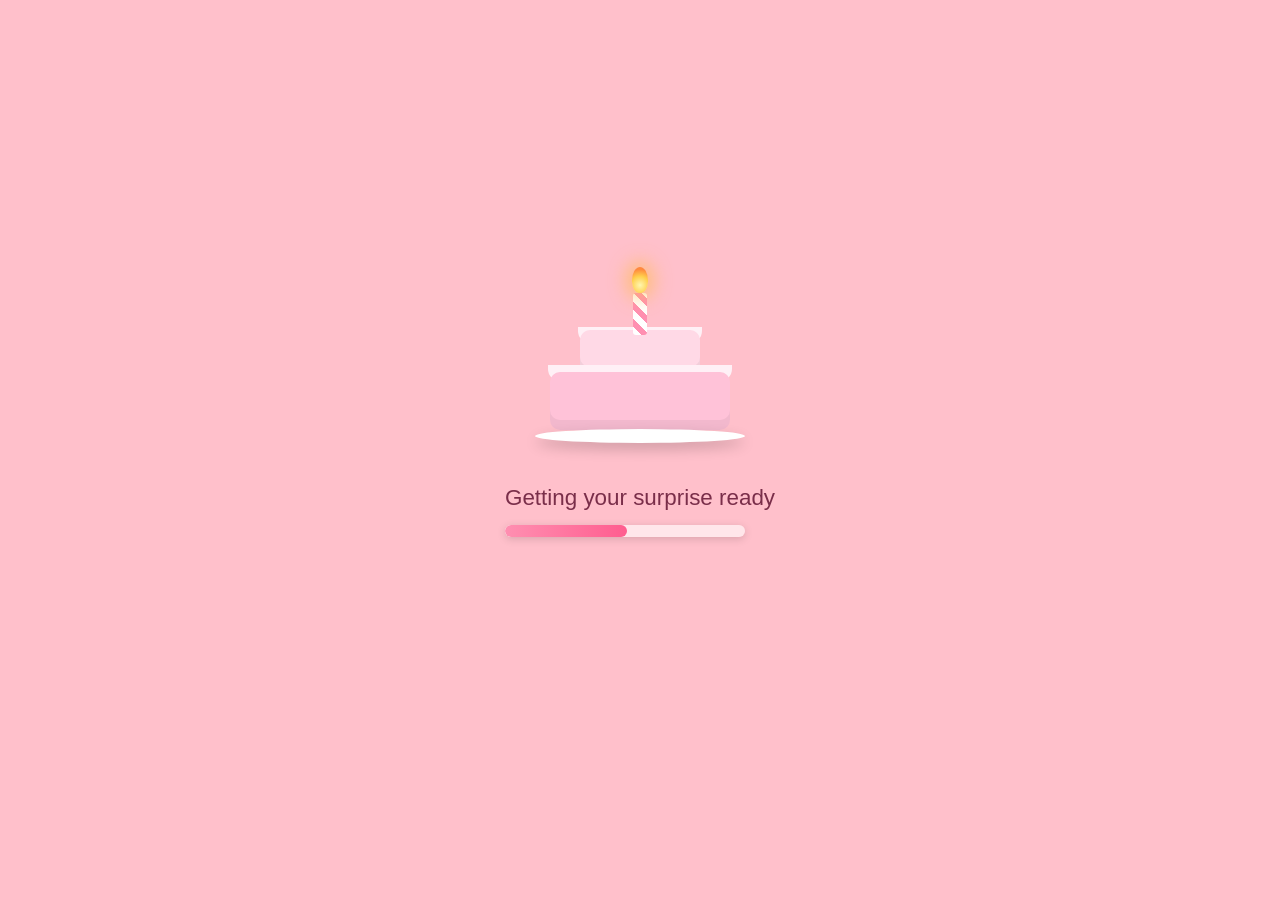
<file: index.html>
<!DOCTYPE html>
<html lang="en">

<head>
    <meta charset="UTF-8" />
    <meta name="viewport" content="width=device-width, initial-scale=1.0" />
    <title>Happy Birthday!</title>
    <style>
        * {
            box-sizing: border-box;
        }

        body {
            margin: 0;
            min-height: 100vh;
            display: flex;
            flex-direction: column;
            align-items: center;
            justify-content: center;
            background-color: pink;
            background-image: url("https://i.pinimg.com/736x/ab/a7/99/aba7996525a545184a43766390fa06b3.jpg");
            background-size: cover;
            background-position: center;
            background-attachment: fixed;
            font-family: "Lucida Handwriting", cursive, sans-serif;
            color: #7a2e4a;
            overflow: hidden;
        }

        /* ---------- Cake ---------- */
        .cake {
            position: relative;
            width: 200px;
            height: 170px;
            margin-bottom: 30px;
        }

        /* Candle */
        .candle {
            position: absolute;
            left: 50%;
            transform: translateX(-50%);
            bottom: 120px;
            width: 14px;
            height: 42px;
            background: repeating-linear-gradient(45deg,
                    #fff 0 6px, #ff8fb1 6px 12px);
            border-radius: 3px;
            z-index: 3;
        }

        /* Flame */
        .flame {
            position: absolute;
            left: 50%;
            transform: translateX(-50%);
            bottom: 162px;
            width: 16px;
            height: 26px;
            background: radial-gradient(circle at 50% 70%, #fff6b0 0%, #ffcf4d 45%, #ff8a3d 80%);
            border-radius: 50% 50% 45% 45%;
            box-shadow: 0 0 18px 6px rgba(255, 190, 90, 0.7);
            transform-origin: bottom center;
            animation: flicker 0.9s ease-in-out infinite alternate;
            z-index: 4;
        }

        @keyframes flicker {
            0% {
                transform: translateX(-50%) scale(1) rotate(-3deg);
                opacity: 0.9;
            }
            50% {
                transform: translateX(-50%) scale(1.12) rotate(2deg);
                opacity: 1;
            }
            100% {
                transform: translateX(-50%) scale(0.95) rotate(-1deg);
                opacity: 0.95;
            }
        }

        /* Cake tiers */
        .tier {
            position: absolute;
            left: 50%;
            transform: translateX(-50%);
            border-radius: 10px;
        }

        .tier-top {
            bottom: 80px;
            width: 120px;
            height: 45px;
            background: #ffd9e6;
            box-shadow: inset 0 -8px 0 rgba(0, 0, 0, 0.05);
        }

        .tier-bottom {
            bottom: 25px;
            width: 180px;
            height: 58px;
            background: #ffc2d8;
            box-shadow: inset 0 -10px 0 rgba(0, 0, 0, 0.05);
        }

        /* Frosting drips */
        .frosting {
            position: absolute;
            left: 50%;
            transform: translateX(-50%);
            height: 16px;
            background: #fff0f6;
            border-radius: 0 0 12px 12px;
        }

        .frosting-top {
            bottom: 112px;
            width: 124px;
        }

        .frosting-bottom {
            bottom: 74px;
            width: 184px;
        }

        /* Plate */
        .plate {
            position: absolute;
            left: 50%;
            transform: translateX(-50%);
            bottom: 12px;
            width: 210px;
            height: 14px;
            background: #fff;
            border-radius: 50%;
            box-shadow: 0 6px 14px rgba(0, 0, 0, 0.2);
        }

        .cake-wrap {
            animation: bob 2.4s ease-in-out infinite;
        }

        @keyframes bob {
            0%, 100% { transform: translateY(0); }
            50% { transform: translateY(-10px); }
        }

        /* ---------- Loading text + bar ---------- */
        .loading-text {
            font-size: 1.4em;
            margin-bottom: 14px;
            text-align: center;
        }

        .loading-text::after {
            content: "";
            animation: dots 1.4s steps(4, end) infinite;
        }

        @keyframes dots {
            0% { content: ""; }
            25% { content: "."; }
            50% { content: ".."; }
            75% { content: "..."; }
        }

        .bar {
            width: 240px;
            max-width: 80vw;
            height: 12px;
            background: rgba(255, 255, 255, 0.6);
            border-radius: 20px;
            overflow: hidden;
            box-shadow: 0 2px 8px rgba(0, 0, 0, 0.15);
        }

        .bar-fill {
            width: 0%;
            height: 100%;
            background: linear-gradient(90deg, #ff8fb1, #ff5d8f);
            border-radius: 20px;
            transition: width 0.25s linear;
        }

        /* ---------- Press button ---------- */
        .press-button {
            margin-top: 28px;
            padding: 14px 42px;
            font-family: inherit;
            font-size: 1.2em;
            color: #fff;
            background: #ff5d8f;
            border: none;
            border-radius: 40px;
            cursor: pointer;
            box-shadow: 0 4px 16px rgba(0, 0, 0, 0.3);
            opacity: 0;
            visibility: hidden;
            transform: scale(0.85);
            transition: opacity 0.5s ease, transform 0.5s ease, background 0.3s ease;
            animation: pulse 1.6s ease-in-out infinite;
        }

        .press-button.visible {
            opacity: 1;
            visibility: visible;
            transform: scale(1);
        }

        .press-button:hover {
            background: #e8467a;
        }

        @keyframes pulse {
            0%, 100% { box-shadow: 0 4px 16px rgba(255, 93, 143, 0.4); }
            50% { box-shadow: 0 4px 28px rgba(255, 93, 143, 0.9); }
        }

        .hidden {
            display: none;
        }

        /* Confetti */
        .confetti {
            position: fixed;
            top: -20px;
            width: 10px;
            height: 16px;
            opacity: 0.9;
            animation: fall linear forwards;
            z-index: 0;
        }

        @keyframes fall {
            to {
                transform: translateY(105vh) rotate(720deg);
                opacity: 0;
            }
        }
    </style>
</head>

<body>
    <div class="cake-wrap">
        <div class="cake">
            <div class="flame"></div>
            <div class="candle"></div>
            <div class="frosting frosting-top"></div>
            <div class="tier tier-top"></div>
            <div class="frosting frosting-bottom"></div>
            <div class="tier tier-bottom"></div>
            <div class="plate"></div>
        </div>
    </div>

    <div id="loadingArea">
        <div class="loading-text">Getting your surprise ready</div>
        <div class="bar">
            <div class="bar-fill" id="barFill"></div>
        </div>
    </div>

    <button class="press-button" id="pressButton">Press</button>

    <script>
        const barFill = document.getElementById("barFill");
        const loadingArea = document.getElementById("loadingArea");
        const pressButton = document.getElementById("pressButton");

        let progress = 0;
        const timer = setInterval(() => {
            progress += Math.random() * 12 + 4;
            if (progress >= 100) {
                progress = 100;
                clearInterval(timer);
                setTimeout(showButton, 400);
            }
            barFill.style.width = progress + "%";
        }, 220);

        function showButton() {
            loadingArea.classList.add("hidden");
            pressButton.classList.add("visible");
        }

        // Confetti burst, then go to the card
        pressButton.addEventListener("click", () => {
            const colors = ["#ff5d8f", "#ffd9e6", "#ffc94c", "#7ad7f0", "#b28dff"];
            for (let i = 0; i < 60; i++) {
                const bit = document.createElement("div");
                bit.className = "confetti";
                bit.style.left = Math.random() * 100 + "vw";
                bit.style.background = colors[Math.floor(Math.random() * colors.length)];
                bit.style.animationDuration = (Math.random() * 1.2 + 1.2) + "s";
                bit.style.animationDelay = (Math.random() * 0.3) + "s";
                document.body.appendChild(bit);
            }
            pressButton.disabled = true;
            setTimeout(() => {
                window.location.href = "bdcard.html";
            }, 1300);
        });
    </script>
</body>

</html>
</file>
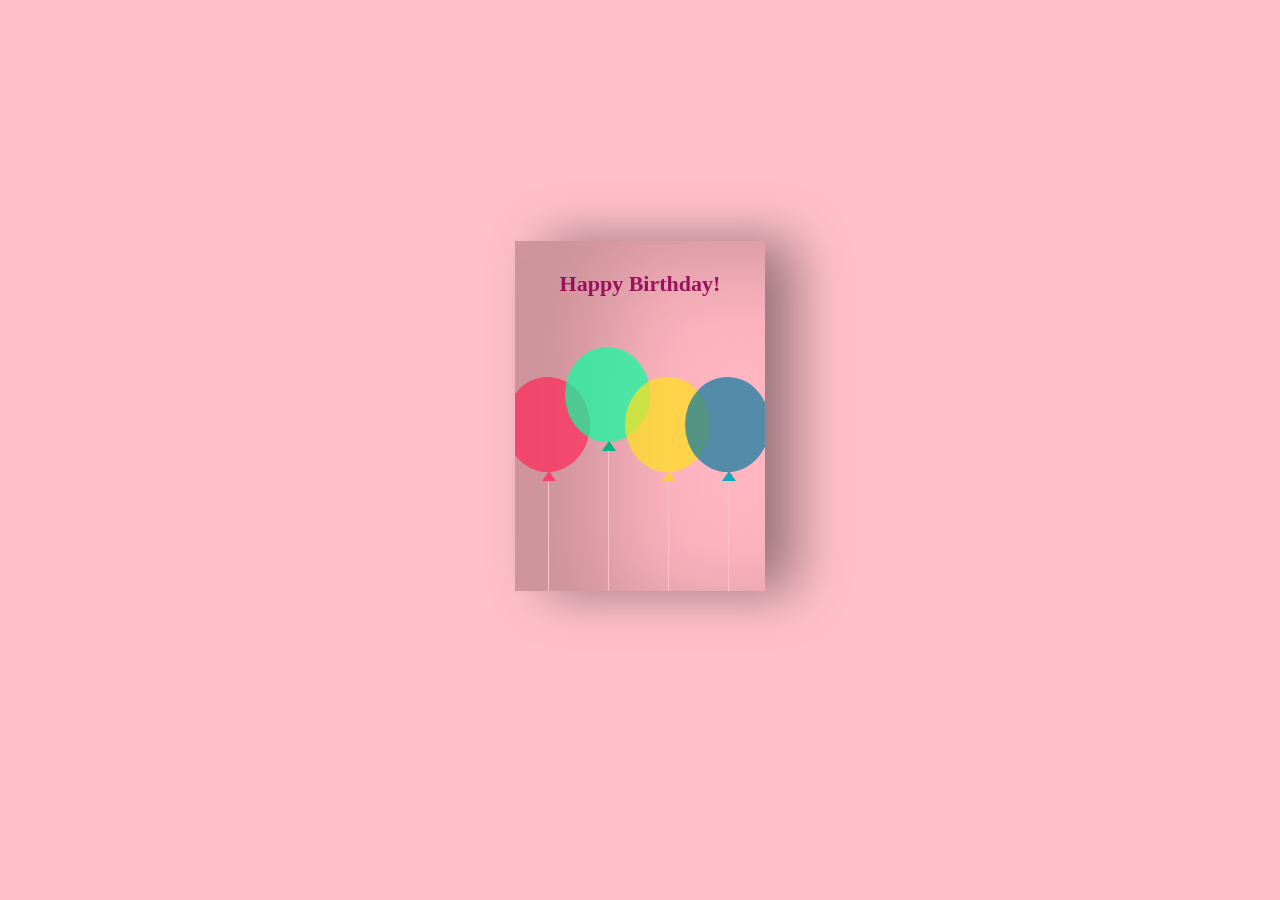
<file: bdcard.html>
<!DOCTYPE html>
<html lang="en">

<head>
    <meta charset="UTF-8" />
    <meta http-equiv="X-UA-Compatible" content="IE=edge" />
    <meta name="viewport" content="width=device-width, initial-scale=1.0" />
    <title>Happy Birthday My love!</title>
    <link rel="stylesheet" href="https://cdnjs.cloudflare.com/ajax/libs/font-awesome/5.15.3/css/all.min.css">
    <link rel="stylesheet" href="cardstyle.css" />
</head>

<body>
    <div class="birthdayCard" id="birthdayCard">
        <div class="cardFront">
            <h3 class="happy">Happy Birthday!</h3>
            <div class="balloons">
                <div class="balloon-1"></div>
                <div class="balloon-2"></div>
                <div class="balloon-3"></div>
                <div class="balloon-4"></div>
            </div>
        </div>

        <div class="cardInside">
            <h3 class="back">Happy Birthday</h3>
            <p>My Dearest, El</p>
            <p>Happy birthday, I hope this birthday you'll be able to enjoy all the things you love with the people you care about.
                so i created this website for you, to make your birthday more special.
                i love you so much :> 
            </p>
            <p class="name">El</p>
        </div>
    </div>

    <button class="continue-button" id="continueButton">Continue</button>

    <script>
        const card = document.getElementById("birthdayCard");
        const continueButton = document.getElementById("continueButton");

        card.addEventListener("click", () => {
            card.classList.toggle("open");
            continueButton.classList.toggle("visible", card.classList.contains("open"));
        });

        continueButton.addEventListener("click", (e) => {
            e.stopPropagation();
            window.location.href = "page2.html";
        });
    </script>
</body>

</html>
</file>
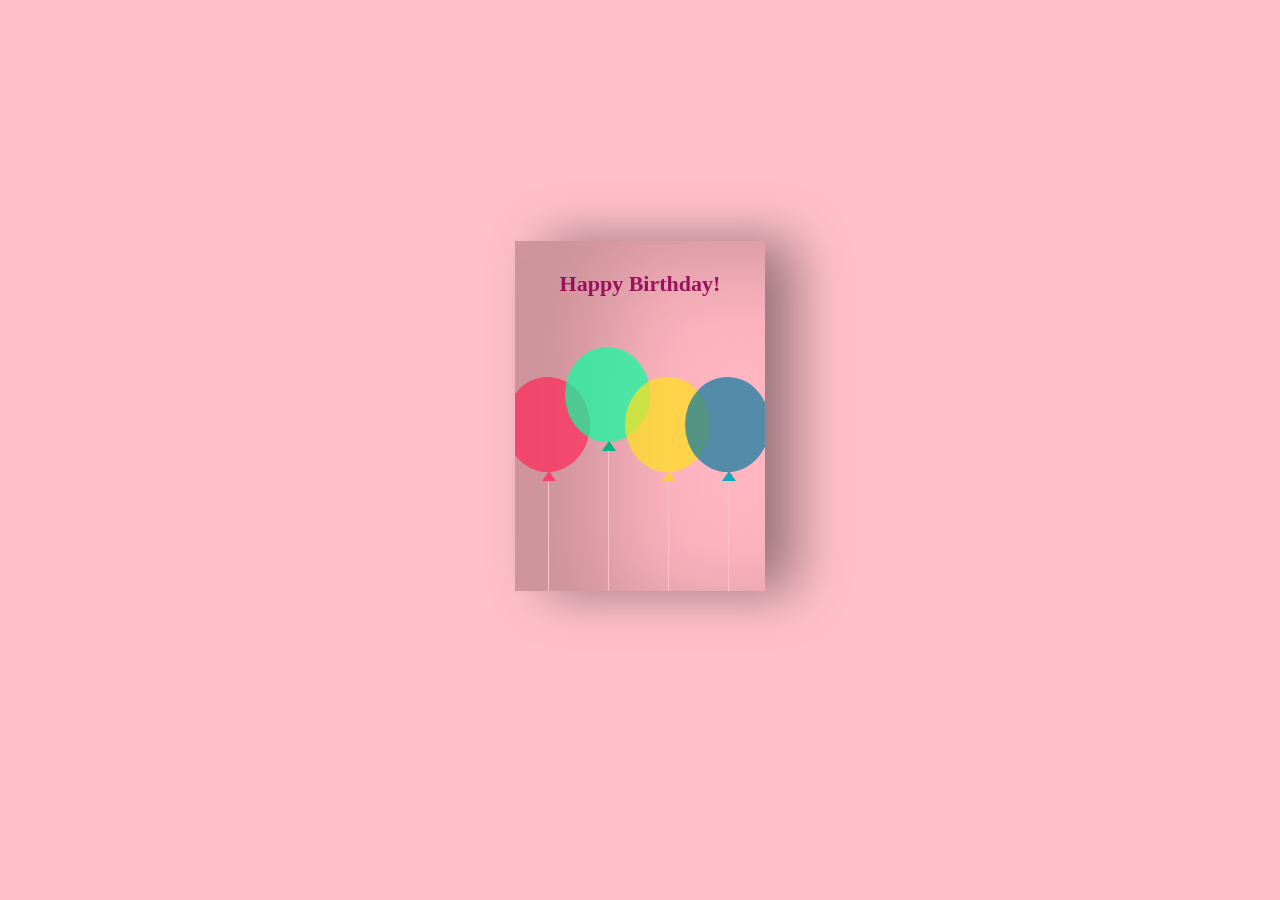
<file: BdCard.html>
<!DOCTYPE html>
<html lang="en">

<head>
    <meta charset="UTF-8" />
    <meta http-equiv="X-UA-Compatible" content="IE=edge" />
    <meta name="viewport" content="width=device-width, initial-scale=1.0" />
    <title>Happy Birthday My love!</title>
    <link rel="stylesheet" href="https://cdnjs.cloudflare.com/ajax/libs/font-awesome/5.15.3/css/all.min.css">
    <link rel="stylesheet" href="Cardstyle.css" />
</head>

<body>
    <div class="birthdayCard" id="birthdayCard">
        <div class="cardFront">
            <h3 class="happy">Happy Birthday!</h3>
            <div class="balloons">
                <div class="balloon-1"></div>
                <div class="balloon-2"></div>
                <div class="balloon-3"></div>
                <div class="balloon-4"></div>
            </div>
        </div>

        <div class="cardInside">
            <h3 class="back">Happy Birthday</h3>
            <p>My Dearest El,</p>
            <p>Happy birthday, I hope this birthday you'll be able to enjoy all the things you love with the people you care about.
                so i created this website for you, to make your birthday more special.
                i love you so much :> 
            </p>
            <p class="name">Love Odi</p>
        </div>
    </div>

    <button class="continue-button" id="continueButton">Continue</button>

    <script>
        const card = document.getElementById("birthdayCard");
        const continueButton = document.getElementById("continueButton");

        card.addEventListener("click", () => {
            card.classList.toggle("open");
            continueButton.classList.toggle("visible", card.classList.contains("open"));
        });

        continueButton.addEventListener("click", (e) => {
            e.stopPropagation();
            window.location.href = "page2.html";
        });
    </script>
</body>

</html>
</file>
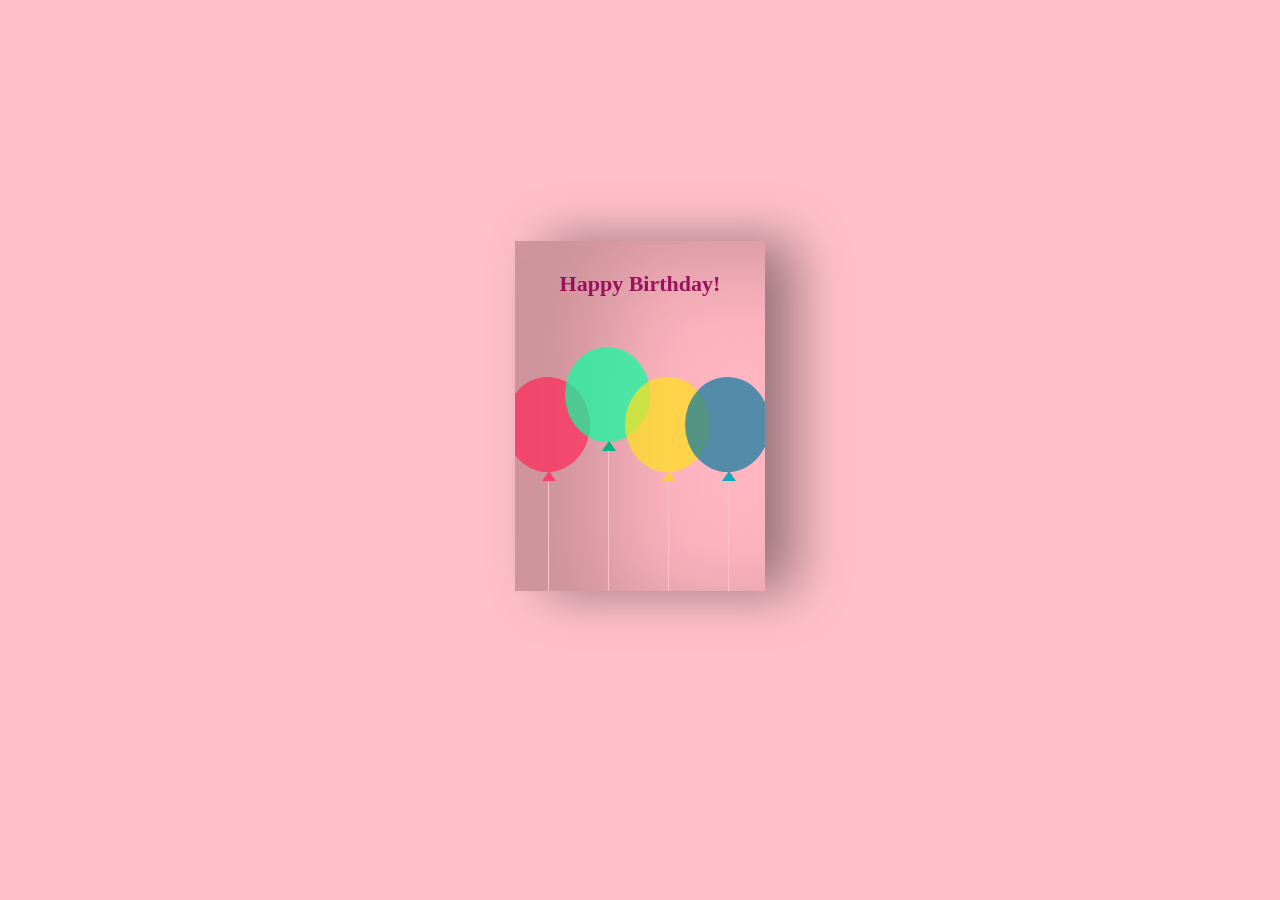
<file: bdCard.html>
<!DOCTYPE html>
<html lang="en">

<head>
    <meta charset="UTF-8" />
    <meta http-equiv="X-UA-Compatible" content="IE=edge" />
    <meta name="viewport" content="width=device-width, initial-scale=1.0" />
    <title>Happy Birthday My love!</title>
    <link rel="stylesheet" href="https://cdnjs.cloudflare.com/ajax/libs/font-awesome/5.15.3/css/all.min.css">
    <link rel="stylesheet" href="Cardstyle.css" />
</head>

<body>
    <div class="birthdayCard" id="birthdayCard">
        <div class="cardFront">
            <h3 class="happy">Happy Birthday!</h3>
            <div class="balloons">
                <div class="balloon-1"></div>
                <div class="balloon-2"></div>
                <div class="balloon-3"></div>
                <div class="balloon-4"></div>
            </div>
        </div>

        <div class="cardInside">
            <h3 class="back">Happy Birthday</h3>
            <p>My Dearest El,</p>
            <p>Happy birthday, I hope this birthday you'll be able to enjoy all the things you love with the people you care about.
                so i created this website for you, to make your birthday more special.
                i love you so much :> 
            </p>
            <p class="name">Love Odi</p>
        </div>
    </div>

    <button class="continue-button" id="continueButton">Continue</button>

    <script>
        const card = document.getElementById("birthdayCard");
        const continueButton = document.getElementById("continueButton");

        card.addEventListener("click", () => {
            card.classList.toggle("open");
            continueButton.classList.toggle("visible", card.classList.contains("open"));
        });

        continueButton.addEventListener("click", (e) => {
            e.stopPropagation();
            window.location.href = "page2.html";
        });
    </script>
</body>

</html>
</file>
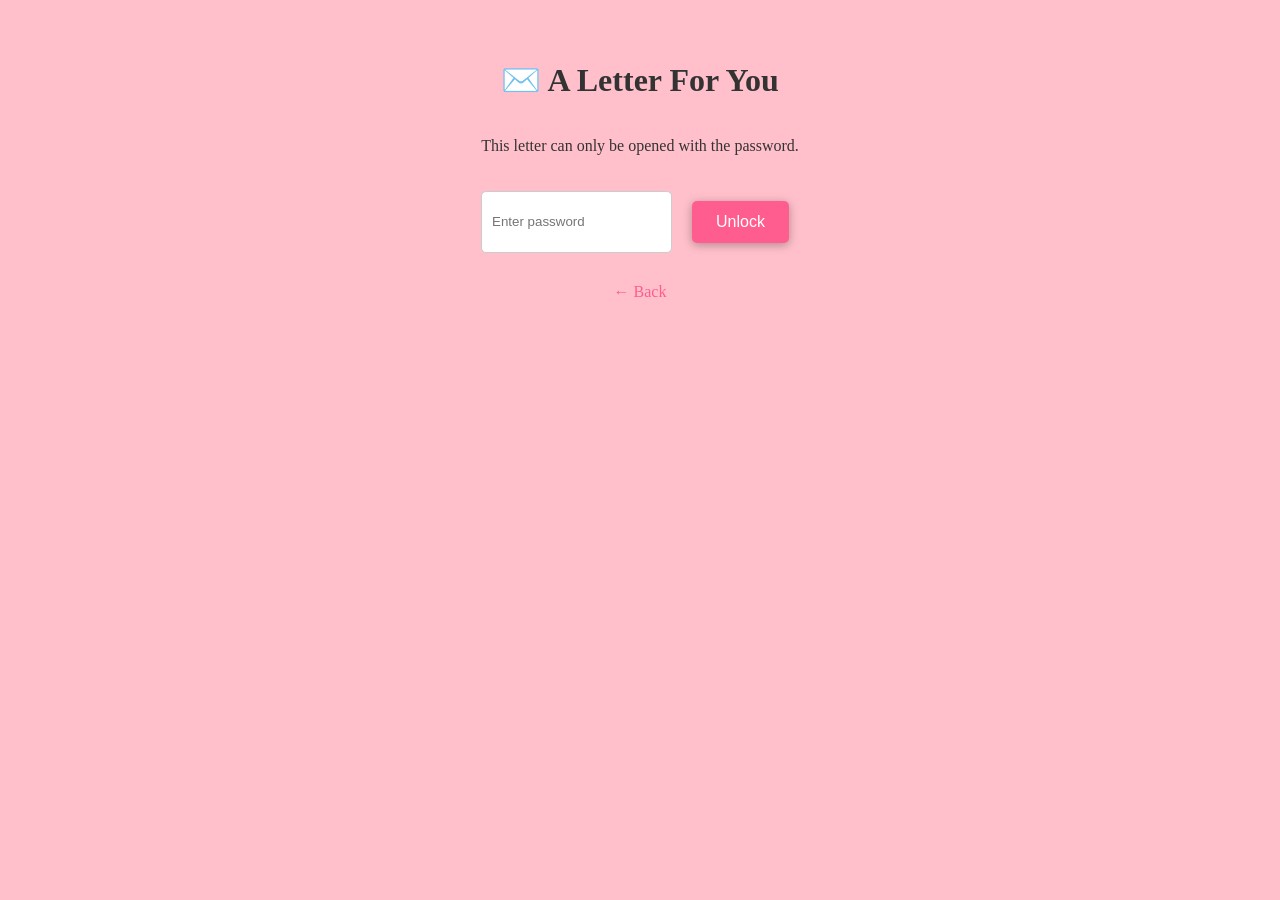
<file: Letter.html>
<!DOCTYPE html>
<html lang="en">

<head>
    <meta charset="UTF-8" />
    <meta name="viewport" content="width=device-width, initial-scale=1.0" />
    <title>A Letter For You</title>
    <link rel="stylesheet" href="shared.css" />
</head>

<body>
    <h1>✉️ A Letter For You</h1>
    <p>This letter can only be opened with the password.</p>

    <div class="password-form" id="passwordForm">
        <input type="password" id="passwordInput" placeholder="Enter password" />
        <button class="btn" id="unlockBtn">Unlock</button>
    </div>
    <div class="error-text" id="errorText">Incorrect password. Try again.</div>

    <div class="letter-box" id="letterBox" style="display:none;"></div>

    <a class="back-link" href="page2.html">&larr; Back</a>

    <script>
        // EDIT THESE TWO VALUES:
        const PASSWORD = "odella";
        const LETTER_TEXT = `My Dearest El,

There are many things I want to say to you. You are the most amazing person I have ever met, 
and I am so grateful to have you in my life. I hope you know how important you are to me, 
if you don't feel that i don't ngano mo think man ka ana, na you matter to me like a loooot. I know my gift is simple, but it comes from the bottom of my heart,
I will bawi once I can earn more money :>, so I hope you appreciate the small things lovie. things will change for us soon <3
I want you to know that I am glad you are here baby, your presence has given me so much, you gave me everything and im thankful for it. 
I genuinely love you to the moon and back my el.


Love,
Audrey`;

        const passwordInput = document.getElementById("passwordInput");
        const unlockBtn = document.getElementById("unlockBtn");
        const errorText = document.getElementById("errorText");
        const letterBox = document.getElementById("letterBox");
        const passwordForm = document.getElementById("passwordForm");

        unlockBtn.addEventListener("click", checkPassword);
        passwordInput.addEventListener("keydown", (e) => {
            if (e.key === "Enter") checkPassword();
        });

        function checkPassword() {
            if (passwordInput.value === PASSWORD) {
                letterBox.textContent = LETTER_TEXT;
                letterBox.style.display = "block";
                passwordForm.style.display = "none";
                errorText.style.display = "none";
            } else {
                errorText.style.display = "block";
            }
        }
    </script>
</body>

</html>
</file>
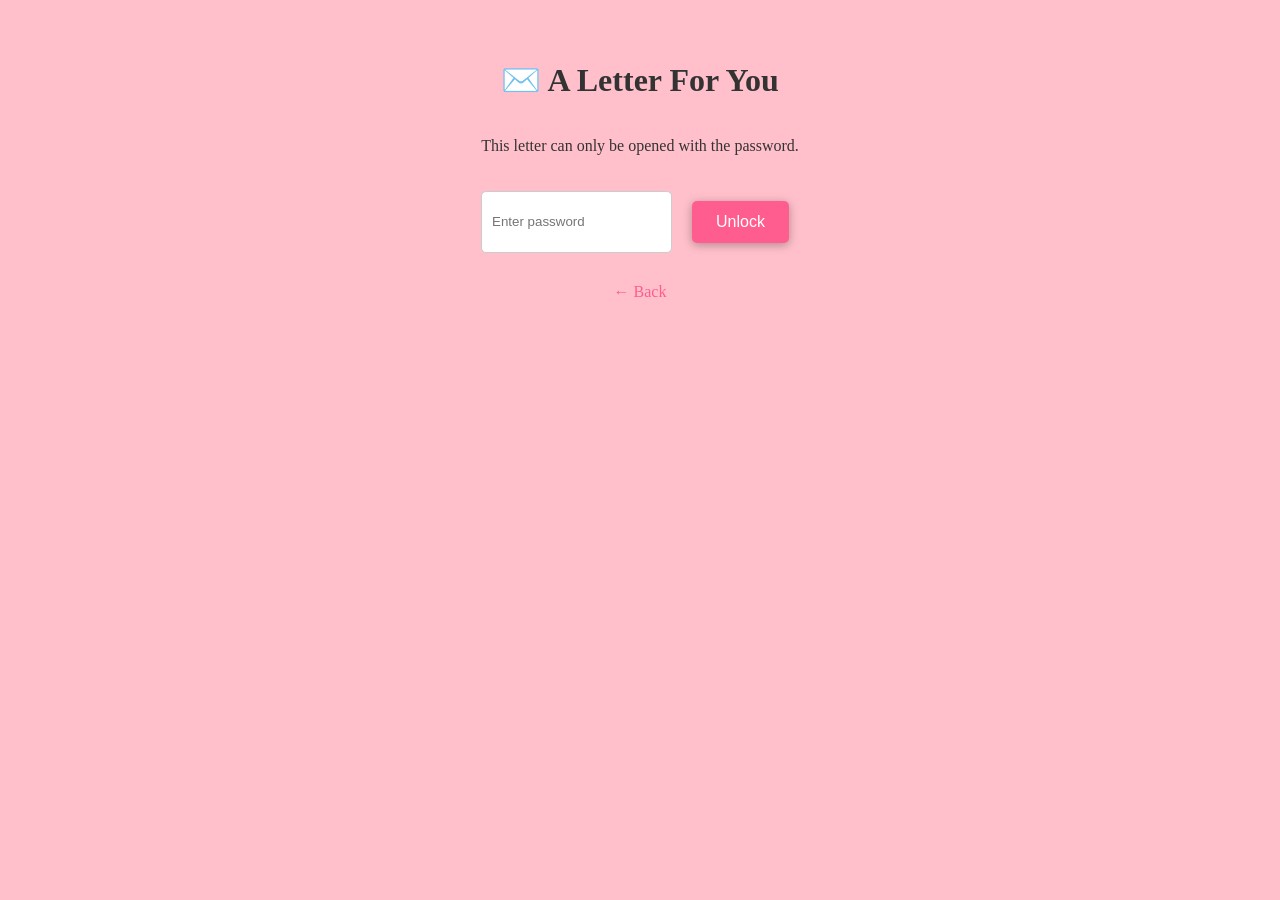
<file: letter.html>
<!DOCTYPE html>
<html lang="en">

<head>
    <meta charset="UTF-8" />
    <meta name="viewport" content="width=device-width, initial-scale=1.0" />
    <title>A Letter For You</title>
    <link rel="stylesheet" href="shared.css" />
</head>

<body>
    <h1>✉️ A Letter For You</h1>
    <p>This letter can only be opened with the password.</p>

    <div class="password-form" id="passwordForm">
        <input type="password" id="passwordInput" placeholder="Enter password" />
        <button class="btn" id="unlockBtn">Unlock</button>
    </div>
    <div class="error-text" id="errorText">Incorrect password. Try again.</div>

    <div class="letter-box" id="letterBox" style="display:none;"></div>

    <a class="back-link" href="page2.html">&larr; Back</a>

    <script>
        // EDIT THESE TWO VALUES:
        const PASSWORD = "odella";
        const LETTER_TEXT = `My Dearest El,

Hello, my love, it's your birthday, and I want nothing but for you to enjoy this day. 

I know you’ve been struggling with many things lately, but I want you to know that there are a lot of people who support you and will always be with you no matter what. 

You are the most amazing person I have ever met. I'm really glad to be loved by you. You gave me so much and taught me a lot. 
I hope you know how much I love you. I hope you know how important you are to me, so please don't doubt my love and care for you. 
I know this gift is small but I'll give you everything if i can.  
still I know you'll appreciate the smallest things.

Happy birthday my baby I love you so much, I'm here for you okay! Things will get better TRUST!
I LOVE YOUU SO MUCHHH TO THE MOON AND BACK TO THE GALAXY AND AROUND THE MILKY WAY AND BACK TO EARTH!


Love,
Audrey`;

        const passwordInput = document.getElementById("passwordInput");
        const unlockBtn = document.getElementById("unlockBtn");
        const errorText = document.getElementById("errorText");
        const letterBox = document.getElementById("letterBox");
        const passwordForm = document.getElementById("passwordForm");

        unlockBtn.addEventListener("click", checkPassword);
        passwordInput.addEventListener("keydown", (e) => {
            if (e.key === "Enter") checkPassword();
        });

        function checkPassword() {
            if (passwordInput.value === PASSWORD) {
                letterBox.textContent = LETTER_TEXT;
                letterBox.style.display = "block";
                passwordForm.style.display = "none";
                errorText.style.display = "none";
            } else {
                errorText.style.display = "block";
            }
        }
    </script>
</body>

</html>
</file>
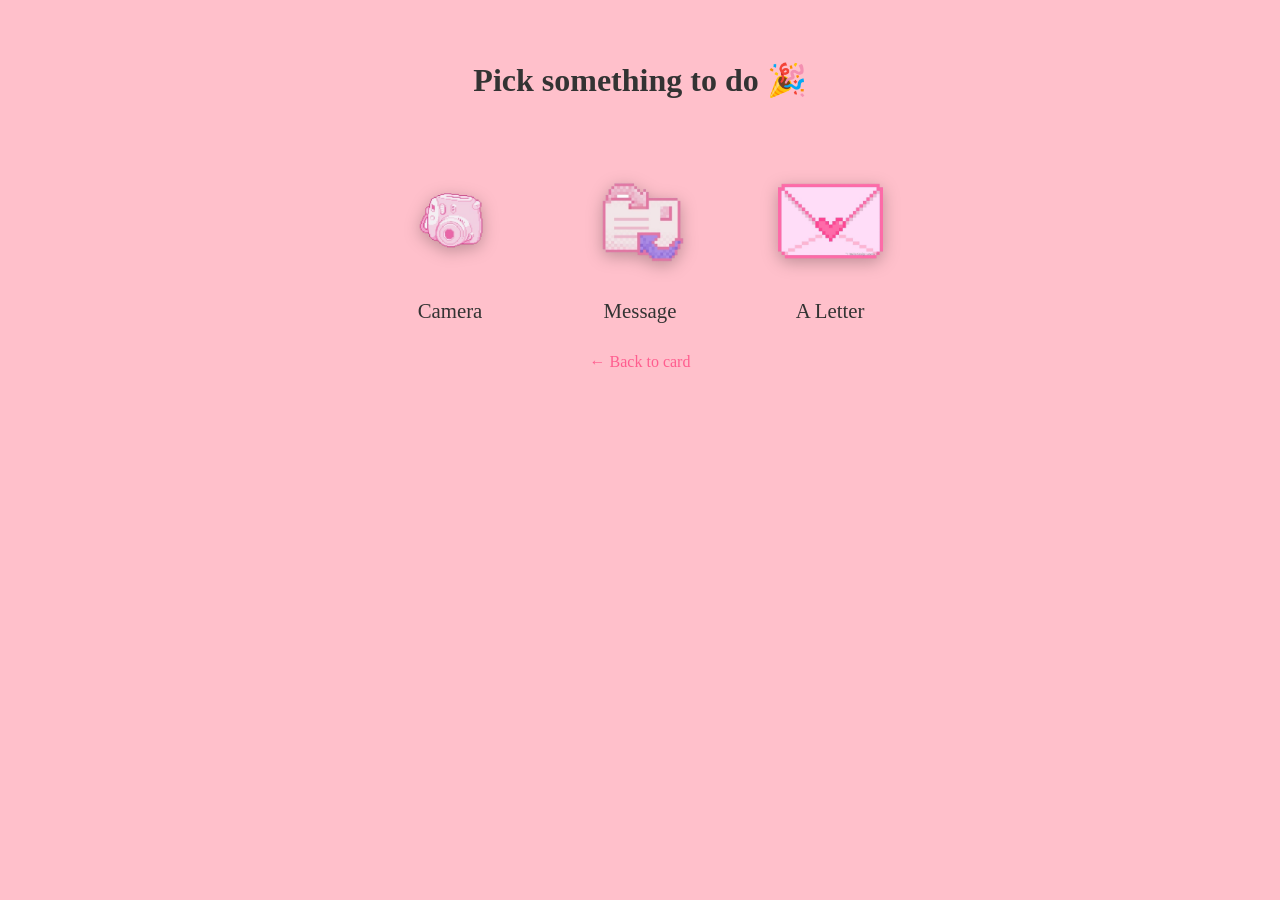
<file: page2.html>
<!DOCTYPE html>
<html lang="en">

<head>
    <meta charset="UTF-8" />
    <meta name="viewport" content="width=device-width, initial-scale=1.0" />
    <title>Happy Birthday - What's Next?</title>
    <link rel="stylesheet" href="shared.css" />
</head>

<body>
    <h1>Pick something to do 🎉</h1>

    <div class="hub-buttons">
        <a class="icon-btn" href="camera.html">
            <img src="camerapink.png" alt="Camera" />
            <span>Camera</span>
        </a>
        <a class="icon-btn" href="message.html">
            <img src="messagepink.png" alt="Message" />
            <span>Message</span>
        </a>
        <a class="icon-btn" href="letter.html">
            <img src="letterpink.png" alt="A Letter" />
            <span>A Letter</span>
        </a>
    </div>

    <a class="back-link" href="bdcard.html">&larr; Back to card</a>
</body>

</html>
</file>
<file: cardstyle.css>
body {
    display: flex;
    flex-direction: column;
    align-items: center;
    justify-content: center;
    height: 100vh;
    margin: 0;
    background-color: pink;
    background-image: url("https://i.pinimg.com/736x/ab/a7/99/aba7996525a545184a43766390fa06b3.jpg");
    background-size: cover;
    background-position: center;
    background-repeat: no-repeat;
    background-attachment: fixed;
}

.continue-button {
    margin-top: 30px;
    display: inline-block;
    background-color: #99135c;
    color: white;
    border: none;
    text-decoration: none;
    padding: 10px 20px;
    border-radius: 5px;
    font-size: 1em;
    cursor: pointer;
    box-shadow: 0 2px 10px rgba(0, 0, 0, 0.3);
    opacity: 0;
    visibility: hidden;
    transition: opacity 0.5s ease, background-color 0.3s ease;
}

.continue-button.visible {
    opacity: 1;
    visibility: visible;
}

.continue-button:hover {
    background-color: #ce167b;
}

.birthdayCard {
    position: relative;
    width: 250px;
    height: 350px;
    cursor: pointer;
    transform-style: preserve-3d;
    transform: perspective(2500px);
    transition: 1s;
}

.birthdayCard.open {
    transform: perspective(2500px) rotate(5deg);
    box-shadow: inset 100px 20px 100px rgba(0, 0, 0, 0.2),
        0 10px 100px rgba(0, 0, 0, 0.5);
}

.birthdayCard.open .cardFront {
    transform: rotateY(-160deg);
}

.cardFront {
    position: relative;
    background-color: #ffb6c1;
    width: 250px;
    height: 350px;
    overflow: hidden;
    transform-origin: left;
    box-shadow: inset 100px 20px 100px rgba(0, 0, 0, 0.2),
        30px 0 50px rgba(0, 0, 0, 0.4);
    transition: 0.6s;
}

.happy {
    font-family:georgia, "Times New Roman", Times, serif;
    color: #99135c;
    text-align: center;
    margin: 30px;
    font-size: 22px;
}

.balloons {
    position: absolute;
}

.balloon-1,
.balloon-2,
.balloon-3,
.balloon-4 {
    position: absolute;
    width: 85px;
    height: 95px;
    border-radius: 50%;
}

.balloon-1 {
    background-color: rgba(255, 40, 90, 0.7);
    left: -10px;
    top: 50px;
}

.balloon-2 {
    background-color: rgba(9, 255, 160, 0.7);
    left: 50px;
    top: 20px;
}

.balloon-3 {
    background-color: rgba(255, 226, 26, 0.7);
    left: 110px;
    top: 50px;
}

.balloon-4 {
    background-color: rgba(12, 122, 159, 0.7);
    left: 170px;
    top: 50px;
}

.balloon-1::before,
.balloon-2::before,
.balloon-3::before,
.balloon-4::before {
    content: "";
    position: absolute;
    width: 1px;
    height: 155px;
    background-color: pink;
    top: 95px;
    left: 43px;
}

.balloon-1::after,
.balloon-2::after,
.balloon-3::after,
.balloon-4::after {
    content: "";
    position: absolute;
    border-right: 7px solid transparent;
    border-left: 7px solid transparent;
    top: 94px;
    left: 37px;
}

.balloon-1::after {
    border-bottom: 10px solid #ff3e6b;
}

.balloon-2::after {
    border-bottom: 10px solid #04b183;
}

.balloon-3::after {
    border-bottom: 10px solid #ffc94c;
}

.balloon-4::after {
    border-bottom: 10px solid #13a9bd;
}

.cardInside {
    position: absolute;
    background-color: #ffb6c1;
    color: #99135c;
    width: 250px;
    height: 350px;
    z-index: -1;
    left: 0;
    top: 0;
    box-shadow: inset 100px 20px 100px rgba(0, 0, 0, 0.2);
}

p {
    font-family:georgia, "Times New Roman", Times, serif;
    text-align: center;
    margin: 20px;
    color: #99135c;
}

.name {
    position: absolute;
    left: 140px;
    top: 270px;
    color: #99135c;
}

.back {
    font-family:georgia, "Times New Roman", Times, serif;
    color: #99135c;
    text-align: center;
    margin: 30px;
    
    
}

.home-button {
    display: inline-block;
    background-color: #99135c;
    color: white;
    text-decoration: none;
    padding: 10px 20px;
    border-radius: 5px;
    font-size: 1em;
    position: absolute;
    bottom: 20px;
    right: 20px;
    transition: background-color 0.3s ease;
    box-shadow: 0 2px 10px rgba(0, 0, 0, 0.3);
}

.home-button:hover {
    background-color: #c1498b;
}
</file>
<file: Cardstyle.css>
body {
    display: flex;
    flex-direction: column;
    align-items: center;
    justify-content: center;
    height: 100vh;
    margin: 0;
    background-color: pink;
    background-image: url("https://i.pinimg.com/736x/ab/a7/99/aba7996525a545184a43766390fa06b3.jpg");
    background-size: cover;
    background-position: center;
    background-repeat: no-repeat;
    background-attachment: fixed;
}

.continue-button {
    margin-top: 30px;
    display: inline-block;
    background-color: #99135c;
    color: white;
    border: none;
    text-decoration: none;
    padding: 10px 20px;
    border-radius: 5px;
    font-size: 1em;
    cursor: pointer;
    box-shadow: 0 2px 10px rgba(0, 0, 0, 0.3);
    opacity: 0;
    visibility: hidden;
    transition: opacity 0.5s ease, background-color 0.3s ease;
}

.continue-button.visible {
    opacity: 1;
    visibility: visible;
}

.continue-button:hover {
    background-color: #ce167b;
}

.birthdayCard {
    position: relative;
    width: 250px;
    height: 350px;
    cursor: pointer;
    transform-style: preserve-3d;
    transform: perspective(2500px);
    transition: 1s;
}

.birthdayCard.open {
    transform: perspective(2500px) rotate(5deg);
    box-shadow: inset 100px 20px 100px rgba(0, 0, 0, 0.2),
        0 10px 100px rgba(0, 0, 0, 0.5);
}

.birthdayCard.open .cardFront {
    transform: rotateY(-160deg);
}

.cardFront {
    position: relative;
    background-color: #ffb6c1;
    width: 250px;
    height: 350px;
    overflow: hidden;
    transform-origin: left;
    box-shadow: inset 100px 20px 100px rgba(0, 0, 0, 0.2),
        30px 0 50px rgba(0, 0, 0, 0.4);
    transition: 0.6s;
}

.happy {
    font-family:georgia, "Times New Roman", Times, serif;
    color: #99135c;
    text-align: center;
    margin: 30px;
    font-size: 22px;
}

.balloons {
    position: absolute;
}

.balloon-1,
.balloon-2,
.balloon-3,
.balloon-4 {
    position: absolute;
    width: 85px;
    height: 95px;
    border-radius: 50%;
}

.balloon-1 {
    background-color: rgba(255, 40, 90, 0.7);
    left: -10px;
    top: 50px;
}

.balloon-2 {
    background-color: rgba(9, 255, 160, 0.7);
    left: 50px;
    top: 20px;
}

.balloon-3 {
    background-color: rgba(255, 226, 26, 0.7);
    left: 110px;
    top: 50px;
}

.balloon-4 {
    background-color: rgba(12, 122, 159, 0.7);
    left: 170px;
    top: 50px;
}

.balloon-1::before,
.balloon-2::before,
.balloon-3::before,
.balloon-4::before {
    content: "";
    position: absolute;
    width: 1px;
    height: 155px;
    background-color: pink;
    top: 95px;
    left: 43px;
}

.balloon-1::after,
.balloon-2::after,
.balloon-3::after,
.balloon-4::after {
    content: "";
    position: absolute;
    border-right: 7px solid transparent;
    border-left: 7px solid transparent;
    top: 94px;
    left: 37px;
}

.balloon-1::after {
    border-bottom: 10px solid #ff3e6b;
}

.balloon-2::after {
    border-bottom: 10px solid #04b183;
}

.balloon-3::after {
    border-bottom: 10px solid #ffc94c;
}

.balloon-4::after {
    border-bottom: 10px solid #13a9bd;
}

.cardInside {
    position: absolute;
    background-color: #ffb6c1;
    color: #99135c;
    width: 250px;
    height: 350px;
    z-index: -1;
    left: 0;
    top: 0;
    box-shadow: inset 100px 20px 100px rgba(0, 0, 0, 0.2);
}

p {
    font-family:georgia, "Times New Roman", Times, serif;
    text-align: center;
    margin: 20px;
    color: #99135c;
}

.name {
    position: absolute;
    left: 140px;
    top: 270px;
    color: #99135c;
}

.back {
    font-family:georgia, "Times New Roman", Times, serif;
    color: #99135c;
    text-align: center;
    margin: 30px;
    
    
}

.home-button {
    display: inline-block;
    background-color: #99135c;
    color: white;
    text-decoration: none;
    padding: 10px 20px;
    border-radius: 5px;
    font-size: 1em;
    position: absolute;
    bottom: 20px;
    right: 20px;
    transition: background-color 0.3s ease;
    box-shadow: 0 2px 10px rgba(0, 0, 0, 0.3);
}

.home-button:hover {
    background-color: #c1498b;
}
</file>
<file: shared.css>
* {
    box-sizing: border-box;
}

body {
    font-family: georgia, "Times New Roman", Times, serif;
    background-color: pink;
    background-image: url("https://i.pinimg.com/736x/ab/a7/99/aba7996525a545184a43766390fa06b3.jpg");
    background-size: cover;
    background-position: center;
    background-repeat: no-repeat;
    background-attachment: fixed;
    min-height: 100vh;
    margin: 0;
    display: flex;
    flex-direction: column;
    align-items: center;
    padding: 40px 20px;
    color: #333;
}

h1, h2 {
    text-align: center;
}

.btn {
    display: inline-block;
    background-color: #ff5d8f;
    color: white;
    border: none;
    text-decoration: none;
    padding: 12px 24px;
    border-radius: 5px;
    font-size: 1em;
    cursor: pointer;
    box-shadow: 0 2px 10px rgba(0, 0, 0, 0.3);
    transition: background-color 0.3s ease;
    margin: 10px;
}

.btn:hover {
    background-color: #e8467a;
}

.hub-buttons {
    display: flex;
    flex-direction: row;
    align-items: flex-start;
    justify-content: center;
    gap: 30px;
    margin-top: 30px;
    flex-wrap: wrap;
}

.hub-buttons .btn {
    width: 220px;
    text-align: center;
    font-size: 1.1em;
}

.icon-btn {
    display: flex;
    flex-direction: column;
    align-items: center;
    text-decoration: none;
    color: #333;
    width: 160px;
    transition: transform 0.2s ease;
}

.icon-btn:hover {
    transform: scale(1.08);
}

.icon-btn img {
    width: 140px;
    height: 140px;
    object-fit: contain;
    filter: drop-shadow(0 4px 8px rgba(0, 0, 0, 0.25));
}

.icon-btn span {
    margin-top: 8px;
    font-family: georgia, "Times New Roman", Times, serif;
    font-size: 1.3em;
}

.back-link {
    margin-top: 30px;
    color: #ff5d8f;
    text-decoration: none;
}

.back-link:hover {
    text-decoration: underline;
}

/* Camera / Album */
#video {
    width: 320px;
    max-width: 90vw;
    border-radius: 10px;
    box-shadow: 0 4px 15px rgba(0,0,0,0.3);
    background: #000;
}

#video.mirrored {
    transform: scaleX(-1);
}

.album-grid {
    display: flex;
    flex-wrap: wrap;
    gap: 12px;
    justify-content: center;
    margin-top: 25px;
    max-width: 800px;
}

.album-item {
    width: 140px;
    border-radius: 8px;
    overflow: hidden;
    cursor: pointer;
    box-shadow: 0 2px 8px rgba(0,0,0,0.3);
    background: white;
    display: flex;
    flex-direction: column;
}

.album-item-img {
    width: 140px;
    height: 140px;
    overflow: hidden;
}

.album-item-img img {
    width: 100%;
    height: 100%;
    object-fit: cover;
    display: block;
}

.album-item-caption {
    min-height: 34px;
    padding: 8px 10px;
    font-size: 0.8em;
    color: #333;
    background: white;
    text-align: left;
    line-height: 1.3;
}

.album-item-caption .see-more {
    color: #ff5d8f;
    font-weight: bold;
}

.modal-overlay {
    display: none;
    position: fixed;
    top: 0; left: 0; right: 0; bottom: 0;
    background: rgba(0,0,0,0.75);
    align-items: center;
    justify-content: center;
    flex-direction: column;
    z-index: 100;
    padding: 20px;
}

.modal-overlay.visible {
    display: flex;
}

.modal-overlay img {
    max-width: 90vw;
    max-height: 65vh;
    border-radius: 10px;
}

.modal-caption {
    background: white;
    padding: 15px;
    border-radius: 8px;
    margin-top: 15px;
    max-width: 500px;
    width: 90vw;
    text-align: center;
}

.caption-bubble {
    background: #f0f2f5;
    border-radius: 10px;
    padding: 12px 16px;
    text-align: left;
    margin-bottom: 12px;
}

.caption-text {
    margin: 0;
    color: #1c1e21;
    line-height: 1.4;
    white-space: pre-wrap;
    word-break: break-word;
}

.caption-empty {
    margin: 0;
    color: #888;
    font-style: italic;
}

.modal-caption textarea {
    width: 100%;
    resize: vertical;
    min-height: 50px;
    font-family: inherit;
    padding: 8px;
    border-radius: 5px;
    border: 1px solid #ccc;
}

.close-modal {
    position: absolute;
    top: 20px;
    right: 30px;
    color: white;
    font-size: 2em;
    cursor: pointer;
}

/* Message board */
.message-form {
    display: flex;
    flex-direction: column;
    gap: 10px;
    width: 100%;
    max-width: 400px;
}

.message-form input,
.message-form textarea {
    padding: 10px;
    border-radius: 5px;
    border: 1px solid #ccc;
    font-family: inherit;
}

.message-list {
    margin-top: 30px;
    width: 100%;
    max-width: 500px;
}

.message-card {
    background: white;
    padding: 12px 16px;
    border-radius: 8px;
    margin-bottom: 12px;
    box-shadow: 0 2px 8px rgba(0,0,0,0.2);
}

.message-card .msg-name {
    font-weight: bold;
    color: #ff5d8f;
}

.message-card .msg-time {
    font-size: 0.8em;
    color: #888;
    margin-top: 5px;
}

.btn-danger {
    background-color: #c0392b;
}

.btn-danger:hover {
    background-color: #922b21;
}

.msg-delete {
    background: none;
    border: none;
    color: #c0392b;
    cursor: pointer;
    font-size: 0.85em;
    padding: 0;
    margin-top: 6px;
    text-decoration: underline;
}

.msg-delete:hover {
    color: #922b21;
}
.letter-box {
    background: white;
    padding: 25px 30px;
    border-radius: 10px;
    box-shadow: 0 4px 15px rgba(0,0,0,0.3);
    max-width: 500px;
    width: 90vw;
    margin-top: 20px;
    line-height: 1.6;
    white-space: pre-wrap;
}

.password-form {
    display: flex;
    gap: 10px;
    margin-top: 20px;
}

.password-form input {
    padding: 10px;
    border-radius: 5px;
    border: 1px solid #ccc;
}

.error-text {
    color: #c0392b;
    margin-top: 10px;
    display: none;
}
</file>
